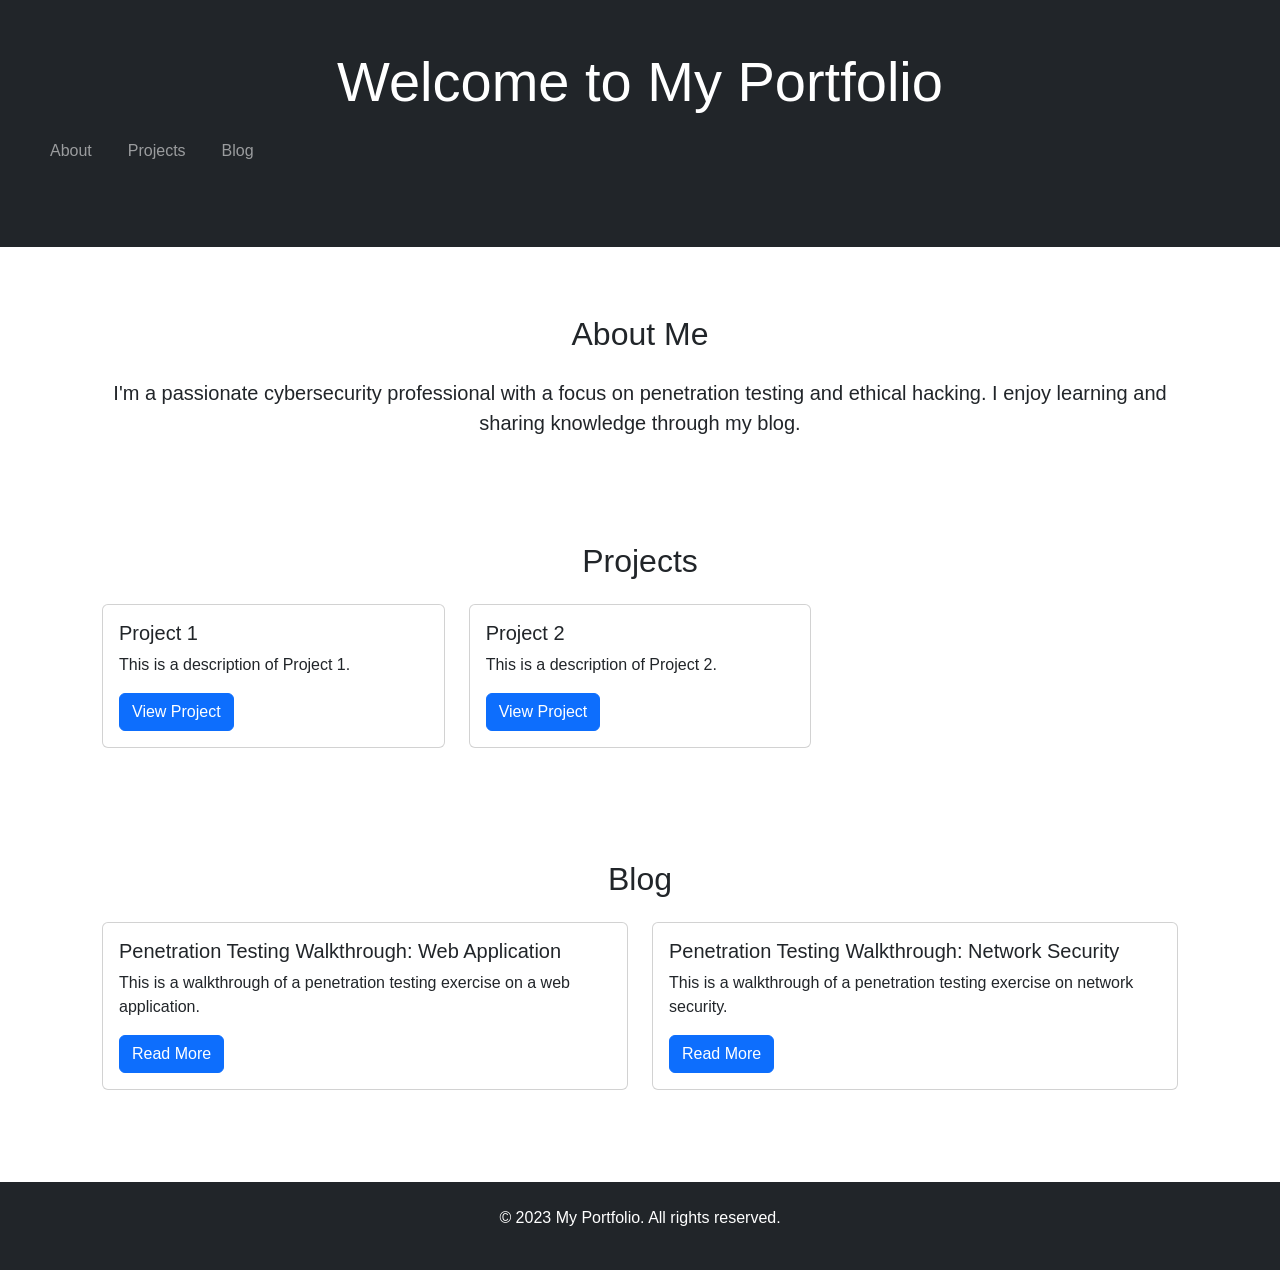
<file: index.html>
<!DOCTYPE html>
<html>
<head>
    <title>My Personal Portfolio</title>
    <meta name="viewport" content="width=device-width, initial-scale=1">
    <!-- Bootstrap CSS -->
    <link href="https://cdn.jsdelivr.net/npm/bootstrap@5.3.2/dist/css/bootstrap.min.css" rel="stylesheet" integrity="sha384-T3c6CoIi6uLrA9TneNEoa7RxnHzKYsEofFFCJTLEMEYE15Xj95J67z8L719z04" crossorigin="anonymous">
    <link rel="stylesheet" href="styles.css">
</head>
<body>
    <header class="bg-dark text-white text-center py-5">
        <h1 class="display-4">Welcome to My Portfolio</h1>
        <nav class="navbar navbar-expand-lg navbar-dark bg-dark">
            <div class="container-fluid">
                <ul class="navbar-nav me-auto mb-2 mb-lg-0">
                    <li class="nav-item">
                        <a class="nav-link" href="#about">About</a>
                    </li>
                    <li class="nav-item">
                        <a class="nav-link" href="#projects">Projects</a>
                    </li>
                    <li class="nav-item">
                        <a class="nav-link" href="#blog">Blog</a>
                    </li>
                </ul>
            </div>
        </nav>
    </header>

    <section id="about" class="container my-5">
        <h2 class="text-center mb-4">About Me</h2>
        <p class="lead text-center">I'm a passionate cybersecurity professional with a focus on penetration testing and ethical hacking. I enjoy learning and sharing knowledge through my blog.</p>
    </section>

    <section id="projects" class="container my-5">
        <h2 class="text-center mb-4">Projects</h2>
        <div class="row">
            <div class="col-md-4 mb-4">
                <div class="card h-100">
                    <!-- <img src="projects/project1.jpg" class="card-img-top" alt="Project 1"> -->
                    <div class="card-body">
                        <h5 class="card-title">Project 1</h5>
                        <p class="card-text">This is a description of Project 1.</p>
                        <a href="projects/project1.html" class="btn btn-primary">View Project</a>
                    </div>
                </div>
            </div>
            <div class="col-md-4 mb-4">
                <div class="card h-100">
                    <!-- <img src="projects/project2.jpg" class="card-img-top" alt="Project 2"> -->
                    <div class="card-body">
                        <h5 class="card-title">Project 2</h5>
                        <p class="card-text">This is a description of Project 2.</p>
                        <a href="projects/project2.html" class="btn btn-primary">View Project</a>
                    </div>
                </div>
            </div>
        </div>
    </section>

    <section id="blog" class="container my-5">
        <h2 class="text-center mb-4">Blog</h2>
        <div class="row">
            <div class="col-md-6 mb-4">
                <div class="card h-100">
                    <!-- <img src="blog/post1.jpg" class="card-img-top" alt="Penetration Testing Walkthrough: Web Application"> -->
                    <div class="card-body">
                        <h5 class="card-title">Penetration Testing Walkthrough: Web Application</h5>
                        <p class="card-text">This is a walkthrough of a penetration testing exercise on a web application.</p>
                        <a href="blog/post1.html" class="btn btn-primary">Read More</a>
                    </div>
                </div>
            </div>
            <div class="col-md-6 mb-4">
                <div class="card h-100">
                    <!-- <img src="blog/post2.jpg" class="card-img-top" alt="Penetration Testing Walkthrough: Network Security"> -->
                    <div class="card-body">
                        <h5 class="card-title">Penetration Testing Walkthrough: Network Security</h5>
                        <p class="card-text">This is a walkthrough of a penetration testing exercise on network security.</p>
                        <a href="blog/post2.html" class="btn btn-primary">Read More</a>
                    </div>
                </div>
            </div>
        </div>
    </section>

    <footer class="bg-dark text-white text-center py-4 mt-5">
        <p>&copy; 2023 My Portfolio. All rights reserved.</p>
    </footer>

    <!-- Bootstrap JS Bundle with Popper -->
    <script src="https://cdn.jsdelivr.net/npm/bootstrap@5.3.2/dist/js/bootstrap.bundle.min.js" integrity="sha384-ka7Sk0Gln4gmtz2rZNYeE0LW6g8WfLbceB1l9VwBvTAKz13321L06011121L060111" crossorigin="anonymous"></script>
</body>
</html>
</file>
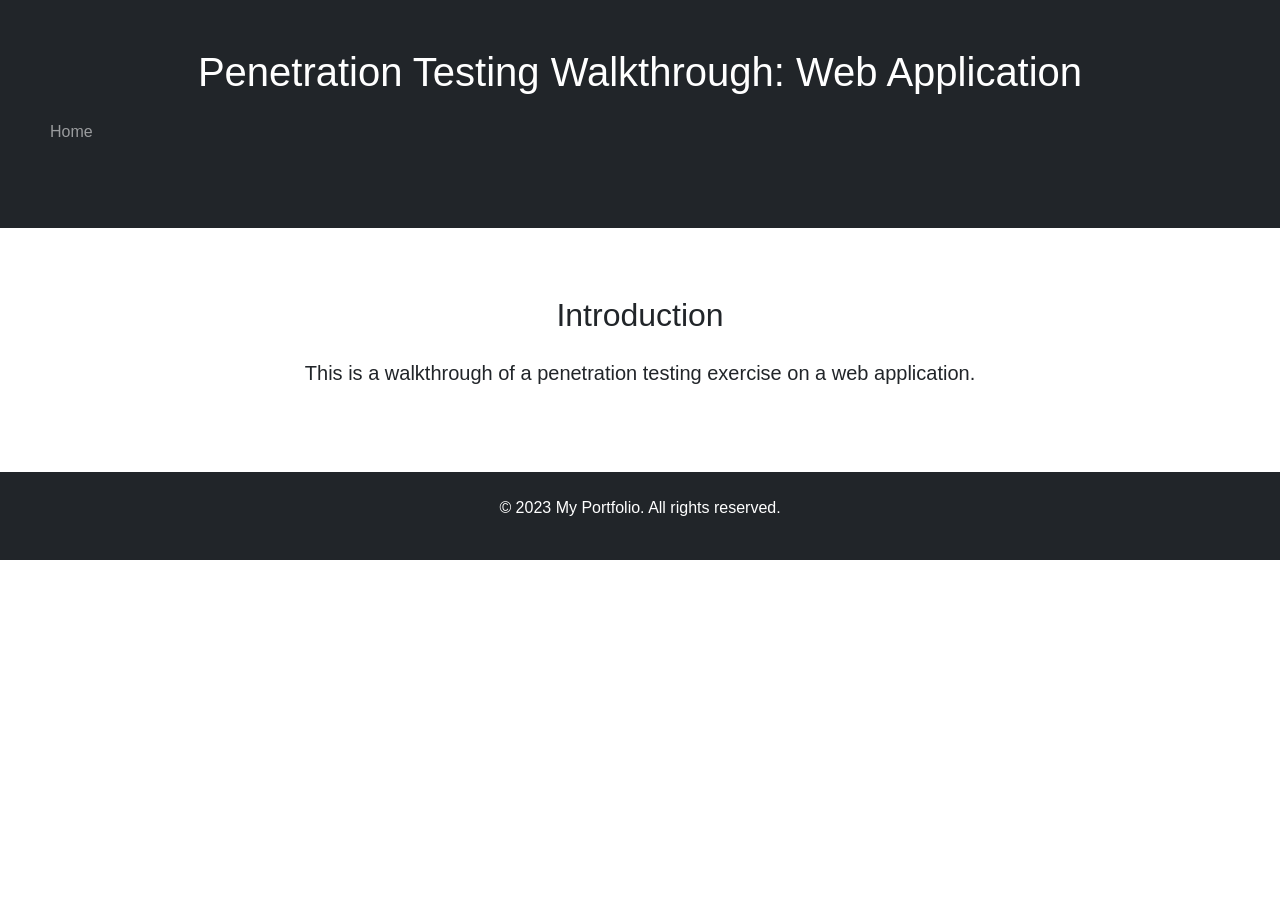
<file: blog/post1.html>
<!DOCTYPE html>
<html>
<head>
    <title>Penetration Testing Walkthrough: Web Application</title>
    <meta name="viewport" content="width=device-width, initial-scale=1">
    <!-- Bootstrap CSS -->
    <link href="https://cdn.jsdelivr.net/npm/bootstrap@5.3.2/dist/css/bootstrap.min.css" rel="stylesheet" integrity="sha384-T3c6CoIi6uLrA9TneNEoa7RxnHzKYsEofFFCJTLEMEYE15Xj95J67z8L719z04" crossorigin="anonymous">
    <link rel="stylesheet" href="../styles.css">
</head>
<body>
    <header class="bg-dark text-white text-center py-5">
        <h1>Penetration Testing Walkthrough: Web Application</h1>
        <nav class="navbar navbar-expand-lg navbar-dark bg-dark">
            <div class="container-fluid">
                <ul class="navbar-nav me-auto mb-2 mb-lg-0">
                    <li class="nav-item">
                        <a class="nav-link" href="../index.html">Home</a>
                    </li>
                </ul>
            </div>
        </nav>
    </header>

    <section class="container my-5">
        <h2 class="text-center mb-4">Introduction</h2>
        <p class="lead text-center">This is a walkthrough of a penetration testing exercise on a web application.</p>
    </section>

    <footer class="bg-dark text-white text-center py-4 mt-5">
        <p>&copy; 2023 My Portfolio. All rights reserved.</p>
    </footer>

    <!-- Bootstrap JS Bundle with Popper -->
    <script src="https://cdn.jsdelivr.net/npm/bootstrap@5.3.2/dist/js/bootstrap.bundle.min.js" integrity="sha384-ka7Sk0Gln4gmtz2rZNYeE0LW6g8WfLbceB1l9VwBvTAKz13321L06011121L060111" crossorigin="anonymous"></script>
</body>
</html>
</file>
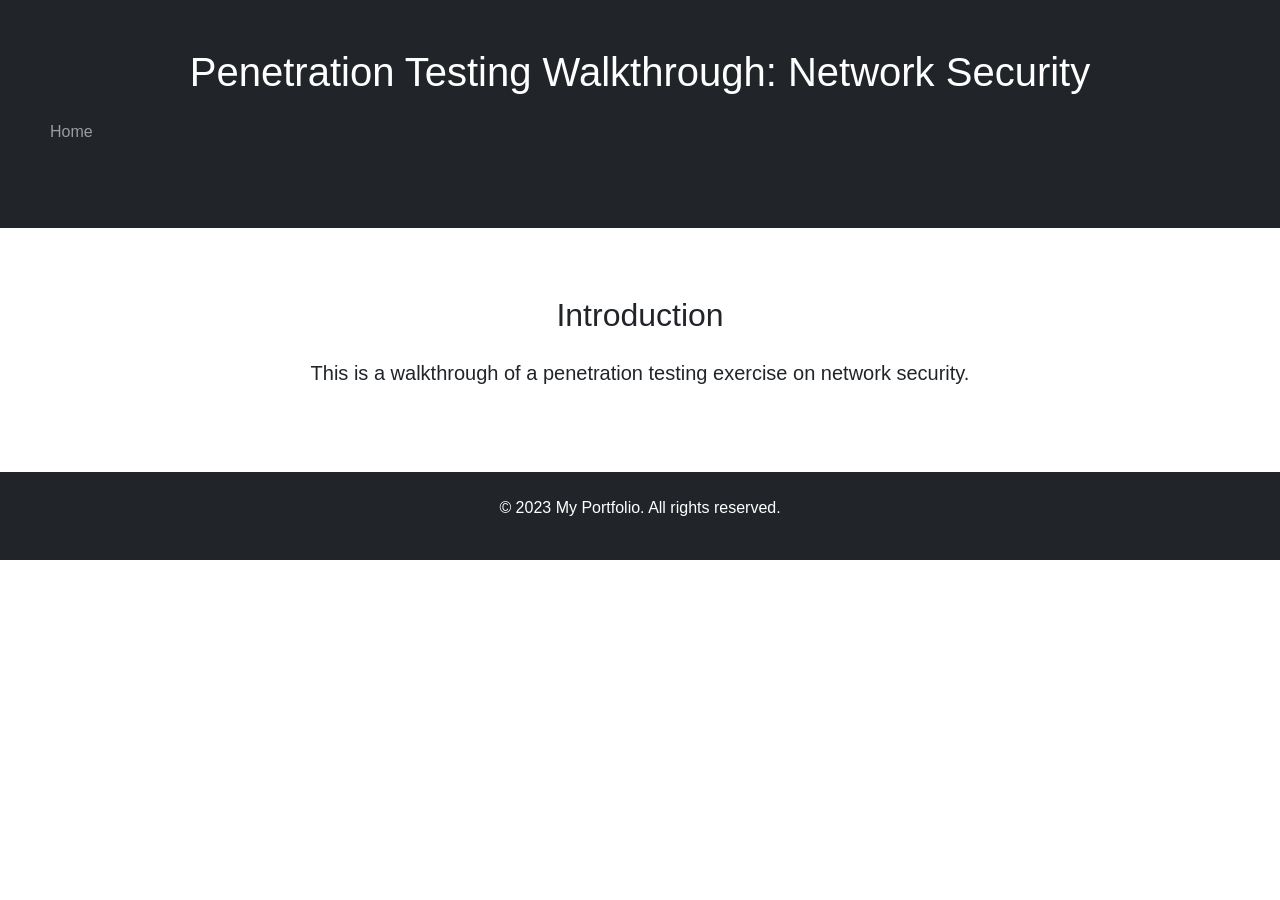
<file: blog/post2.html>
<!DOCTYPE html>
<html>
<head>
    <title>Penetration Testing Walkthrough: Network Security</title>
    <meta name="viewport" content="width=device-width, initial-scale=1">
    <!-- Bootstrap CSS -->
    <link href="https://cdn.jsdelivr.net/npm/bootstrap@5.3.2/dist/css/bootstrap.min.css" rel="stylesheet" integrity="sha384-T3c6CoIi6uLrA9TneNEoa7RxnHzKYsEofFFCJTLEMEYE15Xj95J67z8L719z04" crossorigin="anonymous">
    <link rel="stylesheet" href="../styles.css">
</head>
<body>
    <header class="bg-dark text-white text-center py-5">
        <h1>Penetration Testing Walkthrough: Network Security</h1>
        <nav class="navbar navbar-expand-lg navbar-dark bg-dark">
            <div class="container-fluid">
                <ul class="navbar-nav me-auto mb-2 mb-lg-0">
                    <li class="nav-item">
                        <a class="nav-link" href="../index.html">Home</a>
                    </li>
                </ul>
            </div>
        </nav>
    </header>

    <section class="container my-5">
        <h2 class="text-center mb-4">Introduction</h2>
        <p class="lead text-center">This is a walkthrough of a penetration testing exercise on network security.</p>
    </section>

    <footer class="bg-dark text-white text-center py-4 mt-5">
        <p>&copy; 2023 My Portfolio. All rights reserved.</p>
    </footer>

    <!-- Bootstrap JS Bundle with Popper -->
    <script src="https://cdn.jsdelivr.net/npm/bootstrap@5.3.2/dist/js/bootstrap.bundle.min.js" integrity="sha384-ka7Sk0Gln4gmtz2rZNYeE0LW6g8WfLbceB1l9VwBvTAKz13321L06011121L060111" crossorigin="anonymous"></script>
</body>
</html>
</file>
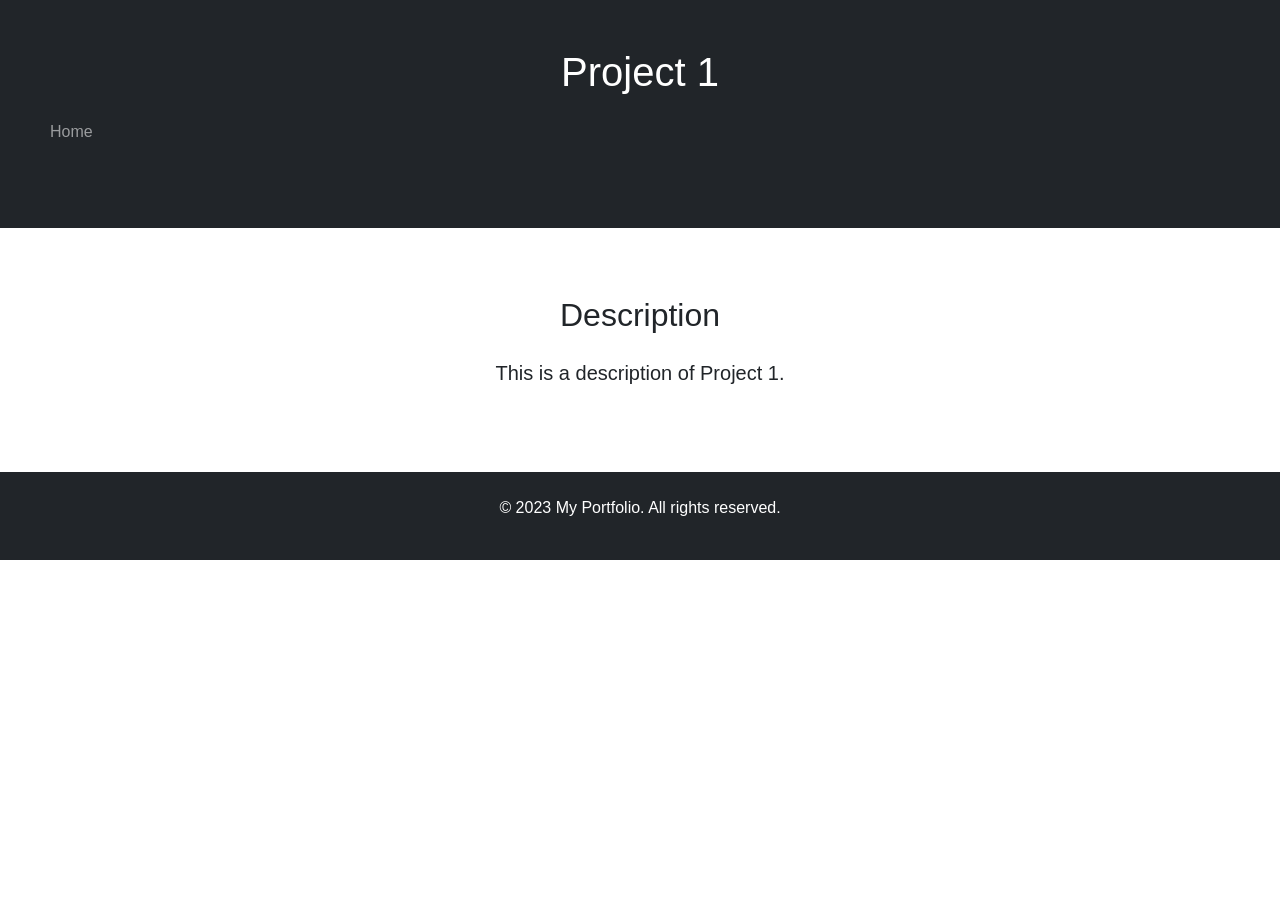
<file: projects/project1.html>
<!DOCTYPE html>
<html>
<head>
    <title>Project 1</title>
    <meta name="viewport" content="width=device-width, initial-scale=1">
    <!-- Bootstrap CSS -->
    <link href="https://cdn.jsdelivr.net/npm/bootstrap@5.3.2/dist/css/bootstrap.min.css" rel="stylesheet" integrity="sha384-T3c6CoIi6uLrA9TneNEoa7RxnHzKYsEofFFCJTLEMEYE15Xj95J67z8L719z04" crossorigin="anonymous">
    <link rel="stylesheet" href="../styles.css">
</head>
<body>
    <header class="bg-dark text-white text-center py-5">
        <h1>Project 1</h1>
        <nav class="navbar navbar-expand-lg navbar-dark bg-dark">
            <div class="container-fluid">
                <ul class="navbar-nav me-auto mb-2 mb-lg-0">
                    <li class="nav-item">
                        <a class="nav-link" href="../index.html">Home</a>
                    </li>
                </ul>
            </div>
        </nav>
    </header>

    <section class="container my-5">
        <h2 class="text-center mb-4">Description</h2>
        <p class="lead text-center">This is a description of Project 1.</p>
    </section>

    <footer class="bg-dark text-white text-center py-4 mt-5">
        <p>&copy; 2023 My Portfolio. All rights reserved.</p>
    </footer>

    <!-- Bootstrap JS Bundle with Popper -->
    <script src="https://cdn.jsdelivr.net/npm/bootstrap@5.3.2/dist/js/bootstrap.bundle.min.js" integrity="sha384-ka7Sk0Gln4gmtz2rZNYeE0LW6g8WfLbceB1l9VwBvTAKz13321L06011121L060111" crossorigin="anonymous"></script>
</body>
</file>
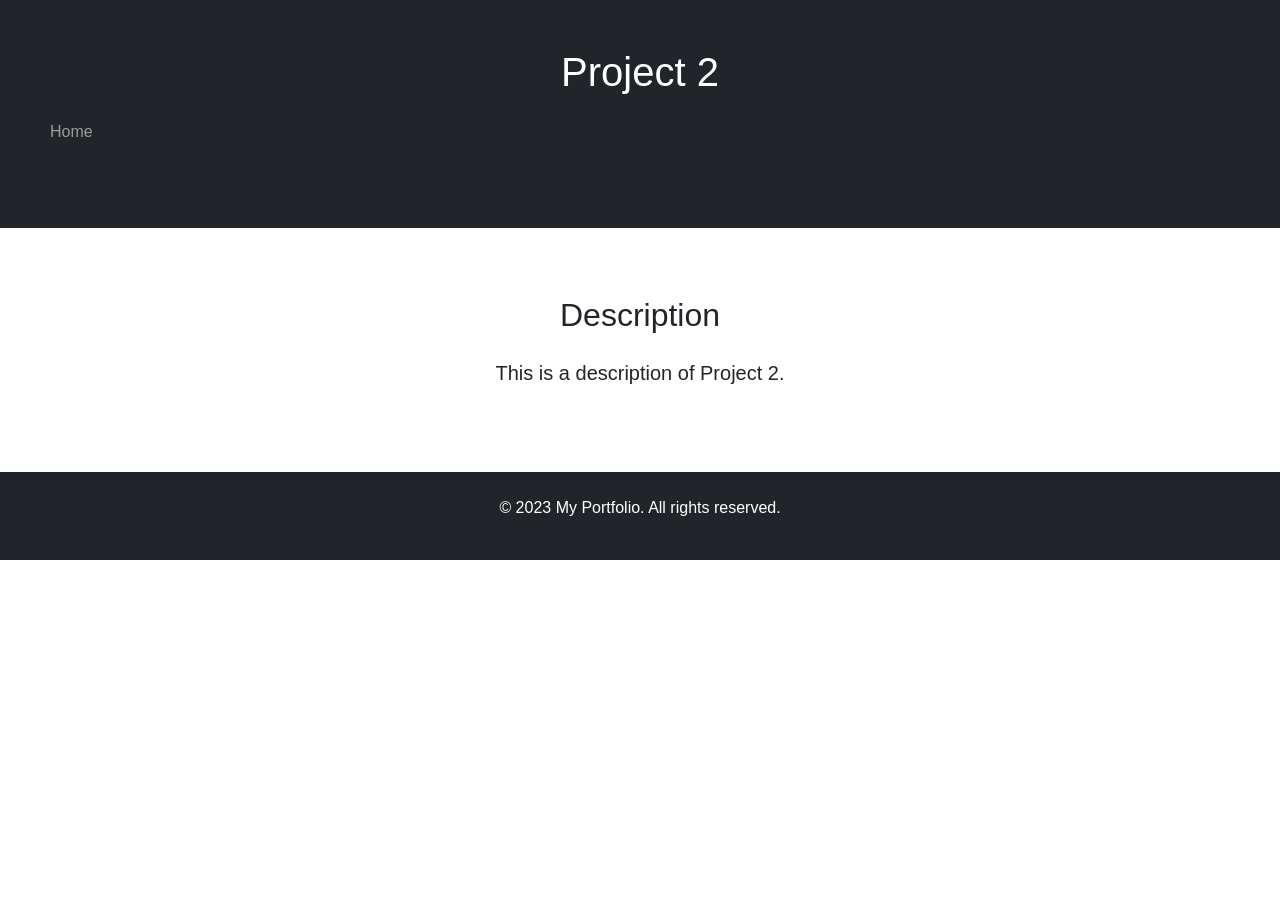
<file: projects/project2.html>
<!DOCTYPE html>
<html>
<head>
    <title>Project 2</title>
    <meta name="viewport" content="width=device-width, initial-scale=1">
    <!-- Bootstrap CSS -->
    <link href="https://cdn.jsdelivr.net/npm/bootstrap@5.3.2/dist/css/bootstrap.min.css" rel="stylesheet" integrity="sha384-T3c6CoIi6uLrA9TneNEoa7RxnHzKYsEofFFCJTLEMEYE15Xj95J67z8L719z04" crossorigin="anonymous">
    <link rel="stylesheet" href="../styles.css">
</head>
<body>
    <header class="bg-dark text-white text-center py-5">
        <h1>Project 2</h1>
        <nav class="navbar navbar-expand-lg navbar-dark bg-dark">
            <div class="container-fluid">
                <ul class="navbar-nav me-auto mb-2 mb-lg-0">
                    <li class="nav-item">
                        <a class="nav-link" href="../index.html">Home</a>
                    </li>
                </ul>
            </div>
        </nav>
    </header>

    <section class="container my-5">
        <h2 class="text-center mb-4">Description</h2>
        <p class="lead text-center">This is a description of Project 2.</p>
    </section>

    <footer class="bg-dark text-white text-center py-4 mt-5">
        <p>&copy; 2023 My Portfolio. All rights reserved.</p>
    </footer>

    <!-- Bootstrap JS Bundle with Popper -->
    <script src="https://cdn.jsdelivr.net/npm/bootstrap@5.3.2/dist/js/bootstrap.bundle.min.js" integrity="sha384-ka7Sk0Gln4gmtz2rZNYeE0LW6g8WfLbceB1l9VwBvTAKz13321L06011121L060111" crossorigin="anonymous"></script>
</body>
</html>
</file>
<file: styles.css>
body {
    font-family: 'Segoe UI', Tahoma, Geneva, Verdana, sans-serif;
    margin: 0;
    padding: 0;
}

header {
    background-color: #333;
    color: #fff;
    padding: 20px;
    text-align: center;
}

nav ul {
    list-style-type: none;
    padding: 0;
}

nav ul li {
    display: inline;
    margin: 0 10px;
}

section {
    padding: 20px;
}

footer {
    background-color: #333;
    color: #fff;
    text-align: center;
    padding: 10px;
}

/* Custom styles for Bootstrap integration */
.card {
    transition: transform 0.2s;
}

.card:hover {
    transform: scale(1.02);
}

.navbar {
    margin-bottom: 20px;
}

/* Additional custom styles */
.container {
    max-width: 1100px;
}

/* Responsive adjustments */
@media (max-width: 768px) {
    .navbar-nav {
        flex-direction: column;
        align-items: flex-start;
    }
}
</file>
